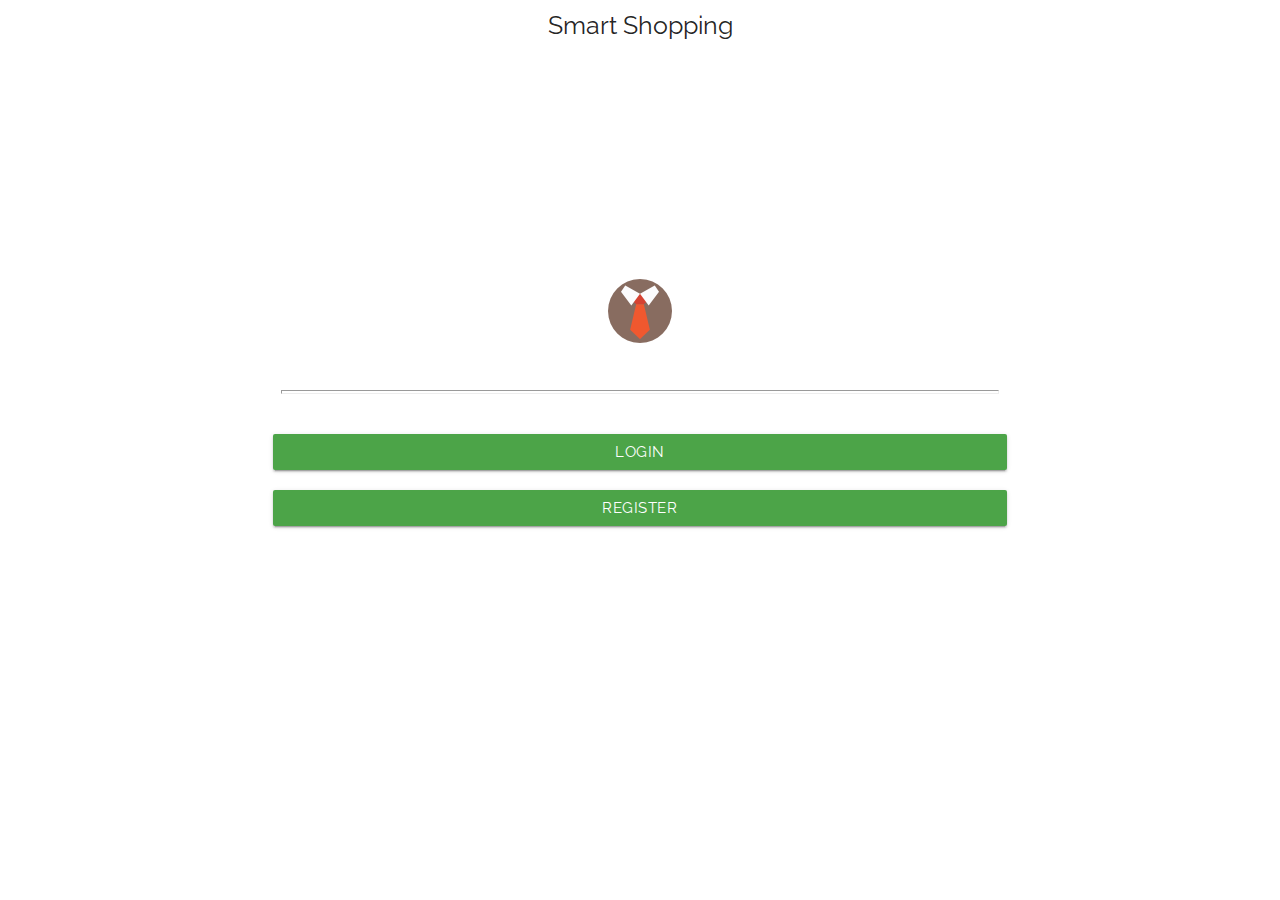
<file: index.html>
<!DOCTYPE html>
<html>
  <head>
    <meta charset="utf-8">
    <meta http-equiv="X-UA-Compatible" content="IE=edge">
    <meta name="viewport" content="width=device-width, initial-scale=1.0">

    <title>SmartShop</title>

    <link href="https://fonts.googleapis.com/icon?family=Material+Icons" rel="stylesheet">
    <link href="https://fonts.googleapis.com/css?family=Raleway:300,400,500,600,700" rel="stylesheet">

    <link rel="stylesheet" type="text/css" href="styles/materialize.css">
    <link rel="stylesheet" type="text/css" href="styles/style.css">

    <script type="text/javascript" src="scripts/jquery-3.3.1.js"></script>

    <link rel="manifest" href="/manifest.json">

    <!-- Add to home screen for Safari on iOS -->
    <meta name="apple-mobile-web-app-capable" content="yes">
    <meta name="apple-mobile-web-app-status-bar-style" content="black">
    <meta name="apple-mobile-web-app-title" content="Template PWA">
    <link rel="apple-touch-icon" href="images/icons/icon-152x152.png">
    <!-- Windows -->
    <meta name="msapplication-TileImage" content="images/icons/icon-144x144.png">
    <meta name="msapplication-TileColor" content="#2F3BA2">
    <link rel="icon"
         type="image/png"
         href="images/icons/icon-144x144.png">
  </head>
  <body>
  <center> <h5>Smart Shopping</h5></center>
    <main class="container">
      <div class="row">
        <div class="col s12">
          <center><div class="logo"><img src="images/logo.png" alt=""></div></center>
          <hr class="hr-rule">
        </div>

        <a class="waves-effect waves-light btn btn-shop" href="/login2.html">Login</a>
        <a class="waves-effect waves-light btn btn-shop" href="/register2.html">Register</a>
      </div>
    </main>

    <script type="text/javascript" src="scripts/app.js"></script>
    <script type="text/javascript" src="scripts/materialize.js"></script>
  </body>
</html>
</file>
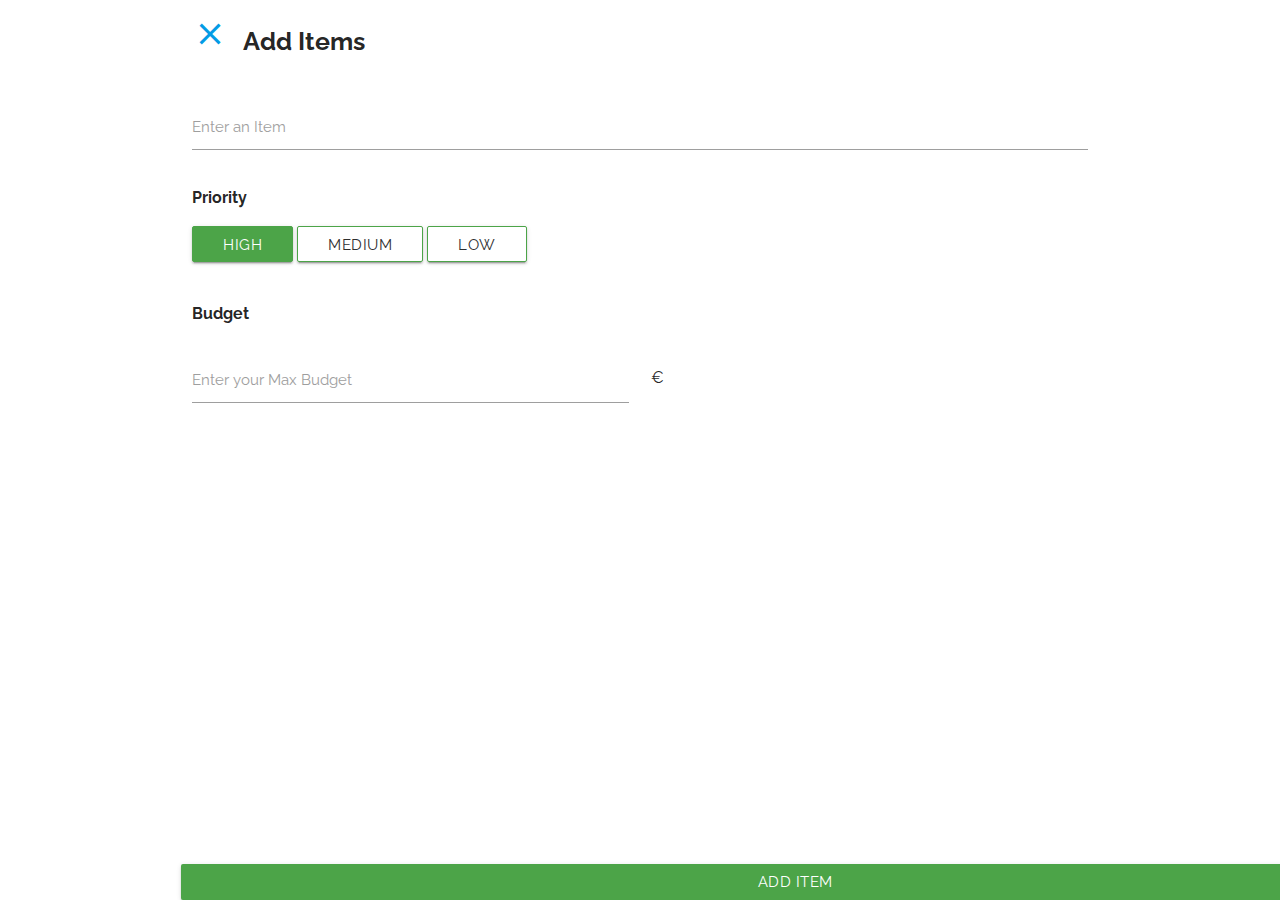
<file: addItem.html>
<!DOCTYPE html>
<html>
  <head>
    <meta charset="utf-8">
    <meta http-equiv="X-UA-Compatible" content="IE=edge">
    <meta name="viewport" content="width=device-width, initial-scale=1.0">

    <title>AddItem</title>

    <link href="https://fonts.googleapis.com/icon?family=Material+Icons" rel="stylesheet">

    <link href="https://fonts.googleapis.com/css?family=Raleway:300,400,500,600,700" rel="stylesheet">

    <link rel="stylesheet" type="text/css" href="../styles/materialize.css">
    
    <link rel="stylesheet" type="text/css" href="../styles/style.css">

    <script type="text/javascript" src="../scripts/jquery-3.3.1.js"></script>

    <link rel="manifest" href="../manifest.json">

    <!-- Add to home screen for Safari on iOS -->
    <meta name="apple-mobile-web-app-capable" content="yes">
    <meta name="apple-mobile-web-app-status-bar-style" content="black">
    <meta name="apple-mobile-web-app-title" content="Template PWA">
    <link rel="apple-touch-icon" href="images/icons/icon-152x152.png">
    <!-- Windows -->
    <meta name="msapplication-TileImage" content="images/icons/icon-144x144.png">
    <meta name="msapplication-TileColor" content="#2F3BA2">

    <link rel="icon"
         type="image/png"
         href="../images/icons/icon-144x144.png">
  </head>
  <body>

    <main class="container">
      <div class="row">
        <div class="col s12 top-bar">
           <a><i class="material-icons md-36 left">close</i></a>
           <h5 class="add-item-heading">Add Items</h5>
        </div>  

        <div class="input-field col s12">
          <input id="first_name" type="text" class="validate">
          <label for="item-name">Enter an Item</label>
        </div>

        <div class="col s12 column-bottom-margin">
          <p style="margin-bottom: 16px; font-weight: 700;" for="item-name">Priority</p>

          <a class="waves-effect waves-light btn btn-priority priority-active" href="">High</a>
          <a class="waves-effect waves-light btn btn-priority" href="">Medium</a>
          <a class="waves-effect waves-light btn btn-priority" href="">Low</a>
        </div>

        <div class="col s12 column-bottom-margin">
          <p style="font-weight: 700;" for="item-name">Budget</p>

          <div class="row">
            <div class="input-field col s6">
              <input id="budget" type="text" class="validate">
              <label for="budget">Enter your Max Budget</label>
            </div>
            <p style="margin-top: 24px;" class="col s6">€</p>
          </div>
          
        </div>

        <a class="waves-effect waves-light btn btn-additem" href="pages/itemList.html">Add Item</a>



        
        

      </div>
    </main>

    <script type="text/javascript" src="../scripts/app.js"></script>
     <script type="text/javascript" src="../scripts/materialize.js"></script>
  </body>
</html>
</file>
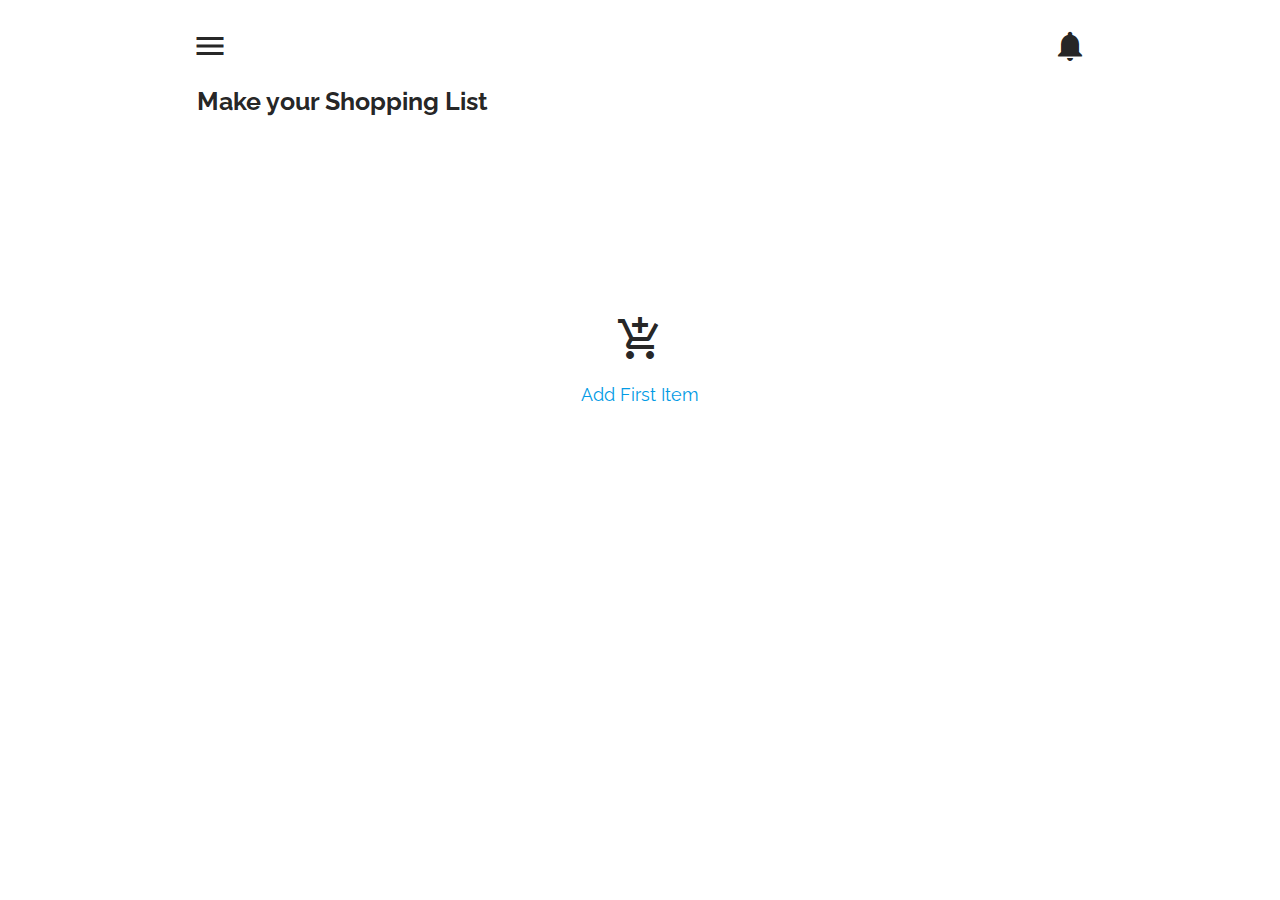
<file: enterList.html>
<!DOCTYPE html>
<html>
  <head>
    <meta charset="utf-8">
    <meta http-equiv="X-UA-Compatible" content="IE=edge">
    <meta name="viewport" content="width=device-width, initial-scale=1.0">

    <title>enterList</title>

    <link href="https://fonts.googleapis.com/icon?family=Material+Icons" rel="stylesheet">

    <link href="https://fonts.googleapis.com/css?family=Raleway:300,400,500,600,700" rel="stylesheet">

    <link rel="stylesheet" type="text/css" href="../styles/materialize.css">
    
    <link rel="stylesheet" type="text/css" href="../styles/style.css">

    <script type="text/javascript" src="../scripts/jquery-3.3.1.js"></script>

    <link rel="manifest" href="../manifest.json">

    <!-- Add to home screen for Safari on iOS -->
    <meta name="apple-mobile-web-app-capable" content="yes">
    <meta name="apple-mobile-web-app-status-bar-style" content="black">
    <meta name="apple-mobile-web-app-title" content="Template PWA">
    <link rel="apple-touch-icon" href="images/icons/icon-152x152.png">
    <!-- Windows -->
    <meta name="msapplication-TileImage" content="images/icons/icon-144x144.png">
    <meta name="msapplication-TileColor" content="#2F3BA2">

    <link rel="icon"
         type="image/png"
         href="../images/icons/icon-144x144.png">
  </head>
  <body>

    <main class="container">
      <div class="row">
        <div class="col s12 top-bar">
           <i class="material-icons md-36 left">menu</i>
           <i class="material-icons md-36 right">notifications</i>
        </div>  
        <h5 class="shop-list-head">
          Make your Shopping List
        </h5>

        <div class="add-item flex-container">
      
          <i class="material-icons md-48">add_shopping_cart</i>      
        </div>
          <a href="addItem.html"><p class="center-align" style="font-size: 18px;">Add First Item</p></a> 
        

      </div>
    </main>

    <script type="text/javascript" src="../scripts/app.js"></script>
     <script type="text/javascript" src="../scripts/materialize.js"></script>
  </body>
</html>
</file>
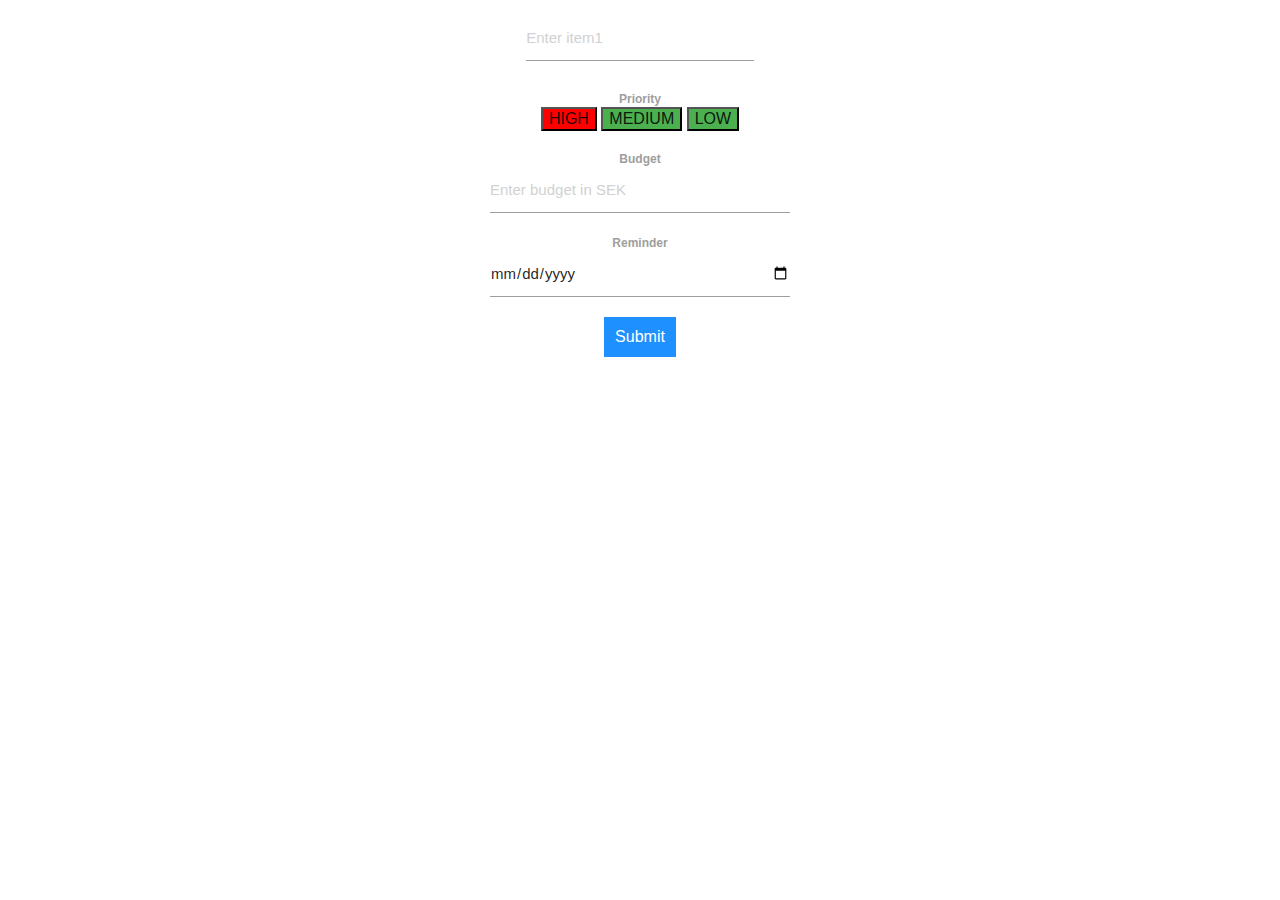
<file: home.html>
<!DOCTYPE html>
<html>
<head>
  <link rel="stylesheet" type="text/css" href="../styles/materialize.css">
  <link rel="stylesheet" type="text/css" href="../styles/style.css">
<meta name="viewport" content="width=device-width, initial-scale=1.0">
<style>
* {
  box-sizing: border-box;
}

body {
  font: 16px Arial;
}
h1 button {
    float: right;
    margin-left: -50%;
}
.autocomplete {
  /*the container must be positioned relative:*/
  position: relative;
  display: inline-block;
}

input {
  border: 1px solid transparent;
  background-color: #f1f1f1;
  padding: 10px;
  font-size: 16px;
}

input[type=text] {
  background-color: #f1f1f1;
  width: 100%;
}

input[type=submit] {
  background-color: DodgerBlue;
  color: #fff;
  cursor: pointer;
}

.autocomplete-items {
  position: absolute;
  border: 1px solid #d4d4d4;
  border-bottom: none;
  border-top: none;
  z-index: 99;
  /*position the autocomplete items to be the same width as the container:*/
  top: 100%;
  left: 0;
  right: 0;
}

.autocomplete-items div {
  padding: 10px;
  cursor: pointer;
  background-color: #fff;
  border-bottom: 1px solid #d4d4d4;
}

.autocomplete-items div:hover {
  /*when hovering an item:*/
  background-color: #e9e9e9;
}

.autocomplete-active {
  /*when navigating through the items using the arrow keys:*/
  background-color: DodgerBlue !important;
  color: #ffffff;
}
</style>
</head>

<body>
<center>
<!--Make sure the form has the autocomplete function switched off:-->
<form autocomplete="off" action="/insertitem.php" method="post">
  <div class="autocomplete" style="width:300px;">
    <div class="row">
      <div class="input-field col s10 offset-s1">
    <input id="item1" type="text" name="item1" placeholder="Enter item1"><br>
  </div>
</div>
    <label for="uname"><b>Priority</b></label><br>
     <button  type="submit" style="background-color: #FF0000">HIGH</button>
      <button  type="submit" style="background-color: #4CAF50">MEDIUM</button>
       <button  type="submit" style="background-color: #4CAF50">LOW</button><br><br>
    <!-- <input id="item1" type="text" name="priority" placeholder="Enter H,M or L"> -->
    <label for="uname"><b>Budget</b></label><br>
    <input id="item1" type="text" name="budget" placeholder="Enter budget in SEK">
    <label for="uname"><b>Reminder</b></label><br>
    <input type="date" name="date">
    <!--input id="item2" type="text" name="item2" placeholder="Enter item2"><br-->
  </div><br>
  <input type="submit">
</form>

<script>
function autocomplete(inp, arr) {
  /*the autocomplete function takes two arguments,
  the text field element and an array of possible autocompleted values:*/
  var currentFocus;
  /*execute a function when someone writes in the text field:*/
  inp.addEventListener("input", function(e) {
      var a, b, i, val = this.value;
      /*close any already open lists of autocompleted values*/
      closeAllLists();
      if (!val) { return false;}
      currentFocus = -1;
      /*create a DIV element that will contain the items (values):*/
      a = document.createElement("DIV");
      a.setAttribute("id", this.id + "autocomplete-list");
      a.setAttribute("class", "autocomplete-items");
      /*append the DIV element as a child of the autocomplete container:*/
      this.parentNode.appendChild(a);
      /*for each item in the array...*/
      for (i = 0; i < arr.length; i++) {
        /*check if the item starts with the same letters as the text field value:*/
        if (arr[i].substr(0, val.length).toUpperCase() == val.toUpperCase()) {
          /*create a DIV element for each matching element:*/
          b = document.createElement("DIV");
          /*make the matching letters bold:*/
          b.innerHTML = "<strong>" + arr[i].substr(0, val.length) + "</strong>";
          b.innerHTML += arr[i].substr(val.length);
          /*insert a input field that will hold the current array item's value:*/
          b.innerHTML += "<input type='hidden' value='" + arr[i] + "'>";
          /*execute a function when someone clicks on the item value (DIV element):*/
          b.addEventListener("click", function(e) {
              /*insert the value for the autocomplete text field:*/
              inp.value = this.getElementsByTagName("input")[0].value;
              /*close the list of autocompleted values,
              (or any other open lists of autocompleted values:*/
              closeAllLists();
          });
          a.appendChild(b);
        }
      }
  });
  /*execute a function presses a key on the keyboard:*/
  inp.addEventListener("keydown", function(e) {
      var x = document.getElementById(this.id + "autocomplete-list");
      if (x) x = x.getElementsByTagName("div");
      if (e.keyCode == 40) {
        /*If the arrow DOWN key is pressed,
        increase the currentFocus variable:*/
        currentFocus++;
        /*and and make the current item more visible:*/
        addActive(x);
      } else if (e.keyCode == 38) { //up
        /*If the arrow UP key is pressed,
        decrease the currentFocus variable:*/
        currentFocus--;
        /*and and make the current item more visible:*/
        addActive(x);
      } else if (e.keyCode == 13) {
        /*If the ENTER key is pressed, prevent the form from being submitted,*/
        e.preventDefault();
        if (currentFocus > -1) {
          /*and simulate a click on the "active" item:*/
          if (x) x[currentFocus].click();
        }
      }
  });
  function addActive(x) {
    /*a function to classify an item as "active":*/
    if (!x) return false;
    /*start by removing the "active" class on all items:*/
    removeActive(x);
    if (currentFocus >= x.length) currentFocus = 0;
    if (currentFocus < 0) currentFocus = (x.length - 1);
    /*add class "autocomplete-active":*/
    x[currentFocus].classList.add("autocomplete-active");
  }
  function removeActive(x) {
    /*a function to remove the "active" class from all autocomplete items:*/
    for (var i = 0; i < x.length; i++) {
      x[i].classList.remove("autocomplete-active");
    }
  }
  function closeAllLists(elmnt) {
    /*close all autocomplete lists in the document,
    except the one passed as an argument:*/
    var x = document.getElementsByClassName("autocomplete-items");
    for (var i = 0; i < x.length; i++) {
      if (elmnt != x[i] && elmnt != inp) {
        x[i].parentNode.removeChild(x[i]);
      }
    }
  }
  /*execute a function when someone clicks in the document:*/
  document.addEventListener("click", function (e) {
      closeAllLists(e.target);
  });
}

/*An array containing all the country names in the world:*/
var items = ["jacket","coat","socks"];

/*initiate the autocomplete function on the "myInput" element, and pass along the countries array as possible autocomplete values:*/
autocomplete(document.getElementById("item1"), items);
//autocomplete(document.getElementById("item2"), items);
</script>
<script type="text/javascript" src="../scripts/app.js"></script>
 <script type="text/javascript" src="../scripts/materialize.js"></script>
</body>
</html>
</file>
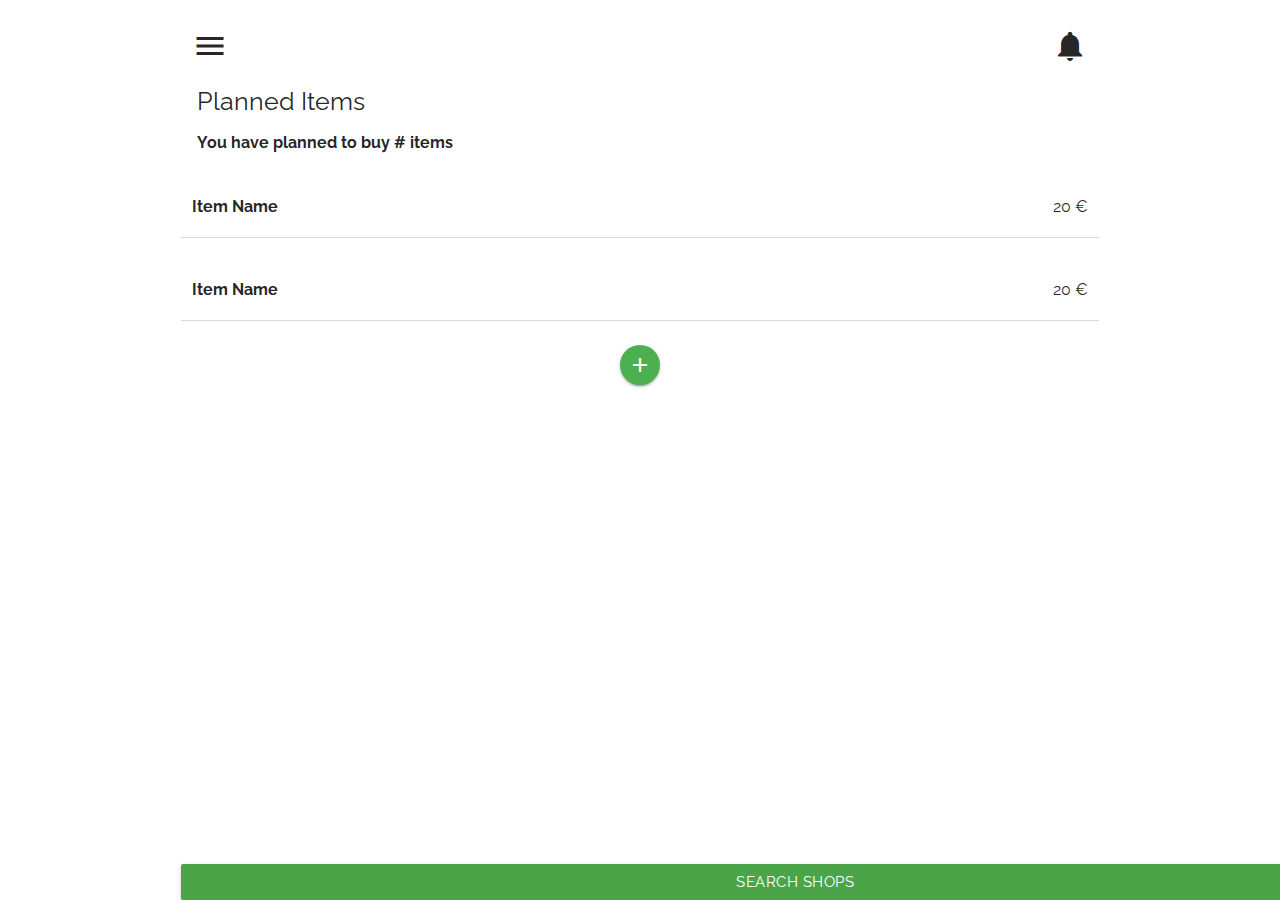
<file: ItemList.html>
<!DOCTYPE html>
<html>
  <head>
    <meta charset="utf-8">
    <meta http-equiv="X-UA-Compatible" content="IE=edge">
    <meta name="viewport" content="width=device-width, initial-scale=1.0">

    <title>ItemList</title>

    <link href="https://fonts.googleapis.com/icon?family=Material+Icons" rel="stylesheet">

    <link href="https://fonts.googleapis.com/css?family=Raleway:300,400,500,600,700" rel="stylesheet">

    <link rel="stylesheet" type="text/css" href="../styles/materialize.css">
    
    <link rel="stylesheet" type="text/css" href="../styles/style.css">

    <script type="text/javascript" src="../scripts/jquery-3.3.1.js"></script>

    <link rel="manifest" href="../manifest.json">

    <!-- Add to home screen for Safari on iOS -->
    <meta name="apple-mobile-web-app-capable" content="yes">
    <meta name="apple-mobile-web-app-status-bar-style" content="black">
    <meta name="apple-mobile-web-app-title" content="Template PWA">
    <link rel="apple-touch-icon" href="images/icons/icon-152x152.png">
    <!-- Windows -->
    <meta name="msapplication-TileImage" content="images/icons/icon-144x144.png">
    <meta name="msapplication-TileColor" content="#2F3BA2">

    <link rel="icon"
         type="image/png"
         href="../images/icons/icon-144x144.png">
  </head>
  <body>

    <main class="container">
      <div class="row">
        <div class="col s12 top-bar">
           <i class="material-icons md-36 left">menu</i>
           <i class="material-icons md-36 right">notifications</i>
        </div>  

        <div class="shop-list-head">
          <h5>
            Planned Items
          </h5>
          <p>You have planned to buy # items</p>
        </div>

        <div class="items-list">
          <div class="col s12">
            <p class="left text-bold">Item Name</p>
            <p class="right">20 €</p>
          </div>

          <div class="col s12">
            <p class="left text-bold">Item Name</p>
            <p class="right">20 €</p>
          </div>    
        </div>
        <div class="center-align">
          <a class="btn-floating btn waves-effect waves-light green"><i 
          class="material-icons">add</i></a>
        </div> 
        <a class="waves-effect waves-light btn btn-searchshops" href="pages/search_results.html">Search Shops</a>

      </div>
    </main>

    <script type="text/javascript" src="../scripts/app.js"></script>
     <script type="text/javascript" src="../scripts/materialize.js"></script>
  </body>
</html>
</file>
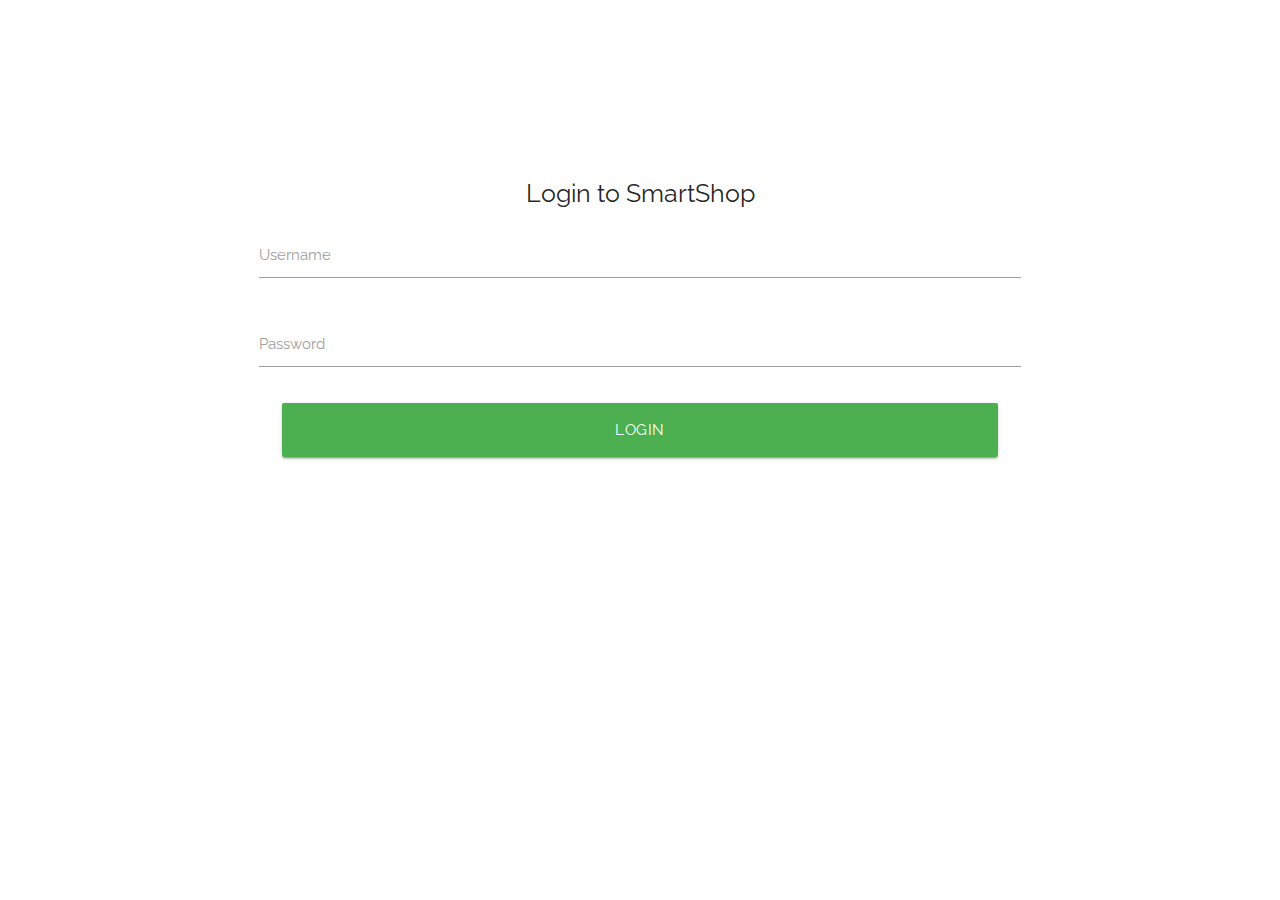
<file: login2.html>
<!DOCTYPE html>
<html>
  <head>
    <meta charset="utf-8">
    <meta http-equiv="X-UA-Compatible" content="IE=edge">
    <meta name="viewport" content="width=device-width, initial-scale=1.0">

    <title>SmartShop</title>

    <link href="https://fonts.googleapis.com/icon?family=Material+Icons" rel="stylesheet">
    <link href="https://fonts.googleapis.com/css?family=Raleway:300,400,500,600,700" rel="stylesheet">

    <link rel="stylesheet" type="text/css" href="../styles/materialize.css">
    <link rel="stylesheet" type="text/css" href="../styles/style.css">

    <script type="text/javascript" src="../scripts/jquery-3.3.1.js"></script>

    <link rel="manifest" href="../manifest.json">

    <!-- Add to home screen for Safari on iOS -->
    <meta name="apple-mobile-web-app-capable" content="yes">
    <meta name="apple-mobile-web-app-status-bar-style" content="black">
    <meta name="apple-mobile-web-app-title" content="Template PWA">
    <link rel="apple-touch-icon" href="images/icons/icon-152x152.png">
    <!-- Windows -->
    <meta name="msapplication-TileImage" content="images/icons/icon-144x144.png">
    <meta name="msapplication-TileColor" content="#2F3BA2">

    <link rel="icon"
         type="image/png"
         href="../images/icons/icon-144x144.png">
  </head>
  <body>
<form action="login.php" method="post">
    <main class="container">
      <div class="row">
        <div class="col s12">
          <h5 class="login-head center-align">Login to SmartShop</h5>
        </div>
        <div class="row">
          <div class="input-field col s10 offset-s1">
            <input id="username" type="text" name="username" class="validate">
            <label for="username">Username</label>
          </div>
        </div>
        <div class="row">
          <div class="input-field col s10 offset-s1">
            <input id="password" type="password" name="password" class="validate">
            <label for="password">Password</label>
          </div>
        </div>
      </div>
  <center>  <button class="waves-effect waves-light btn-large btn-login" type="submit" style="background-color: #4CAF50">LOGIN</button></center>
        <!-- <a type="submit" class="waves-effect waves-light btn-large btn-login" href="login.html">Login<i class="material-icons md-36 vertical-align">arrow_right_alt</i></a> -->
      </form>
      </div>
    </main>

    <script type="text/javascript" src="../scripts/app.js"></script>
    <script type="text/javascript" src="../scripts/materialize.js"></script>
  </body>
</html>
</file>
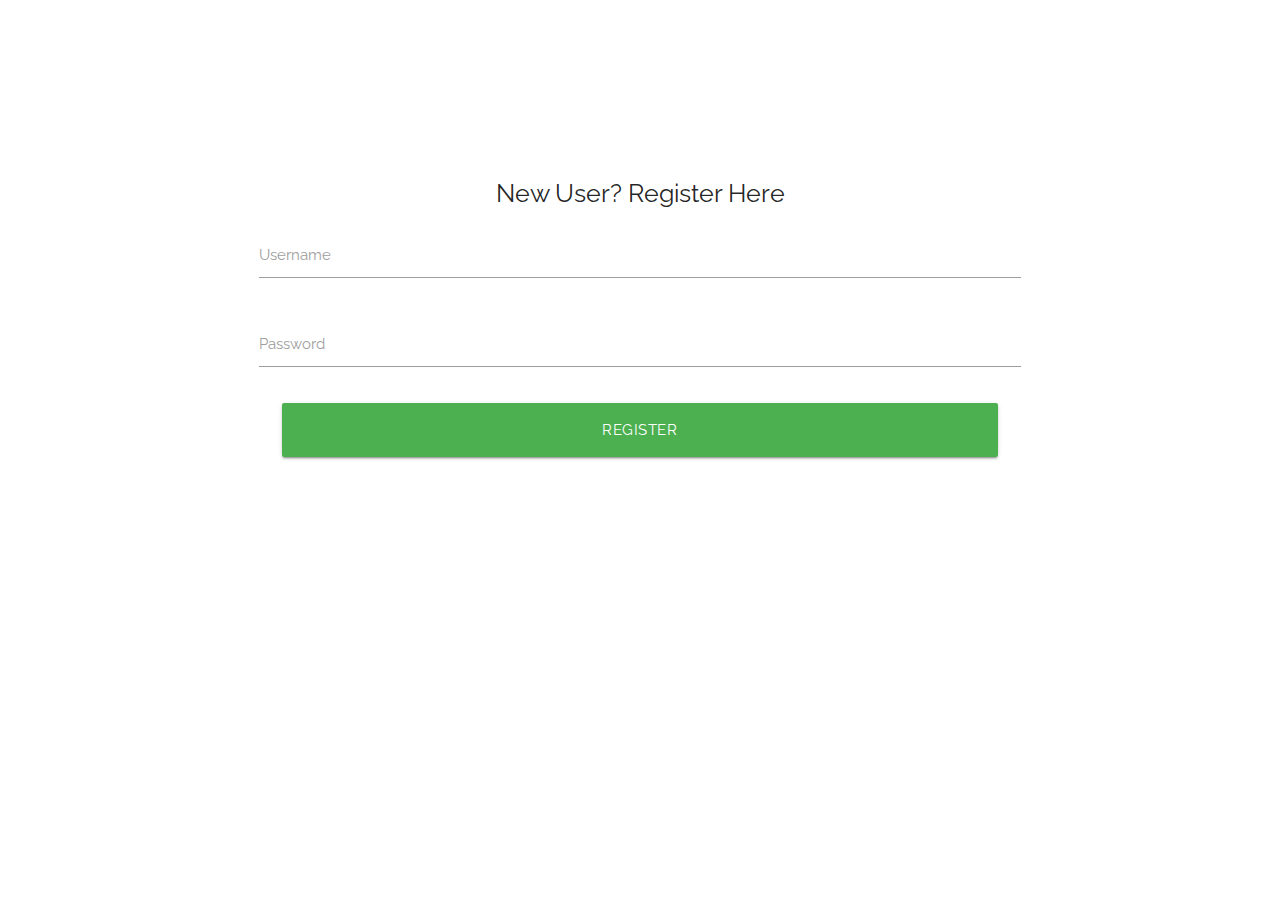
<file: register2.html>
<!DOCTYPE html>
<html>
  <head>
    <meta charset="utf-8">
    <meta http-equiv="X-UA-Compatible" content="IE=edge">
    <meta name="viewport" content="width=device-width, initial-scale=1.0">

    <title>Register to SmartShop</title>

    <link href="https://fonts.googleapis.com/icon?family=Material+Icons" rel="stylesheet">
    <link href="https://fonts.googleapis.com/css?family=Raleway:300,400,500,600,700" rel="stylesheet">

    <link rel="stylesheet" type="text/css" href="../styles/materialize.css">
    <link rel="stylesheet" type="text/css" href="../styles/style.css">

    <script type="text/javascript" src="../scripts/jquery-3.3.1.js"></script>

    <link rel="manifest" href="../manifest.json">

    <!-- Add to home screen for Safari on iOS -->
    <meta name="apple-mobile-web-app-capable" content="yes">
    <meta name="apple-mobile-web-app-status-bar-style" content="black">
    <meta name="apple-mobile-web-app-title" content="Template PWA">
    <link rel="apple-touch-icon" href="images/icons/icon-152x152.png">
    <!-- Windows -->
    <meta name="msapplication-TileImage" content="images/icons/icon-144x144.png">
    <meta name="msapplication-TileColor" content="#2F3BA2">

    <link rel="icon"
         type="image/png"
         href="../images/icons/icon-144x144.png">
  </head>
  <body>
  <form action="register.php" method="post">
    <main class="container">
      <div class="row">
        <div class="col s12">
          <h5 class="login-head center-align">New User? Register Here</h5>
        </div>
        <div class="row">
          <div class="input-field col s10 offset-s1">
            <input id="username"  name="username" type="text" class="validate">
            <label for="username">Username</label>
          </div>
        </div>
        <div class="row">
          <div class="input-field col s10 offset-s1">
            <input id="password" type="password" name="password" class="validate">
            <label for="password">Password</label>
          </div>
        </div>
      </div>
         <center>  <button class="waves-effect waves-light btn-large btn-login" type="submit" style="background-color: #4CAF50">REGISTER</button></center>
        <!-- <a class="waves-effect waves-light btn-large btn-login" href="login.html">Register<i class="material-icons md-36 vertical-align">arrow_right_alt</i></a> -->
      </div>
    </main>
  </form>
    <script type="text/javascript" src="../scripts/app.js"></script>
     <script type="text/javascript" src="../scripts/materialize.js"></script>
  </body>
</html>
</file>
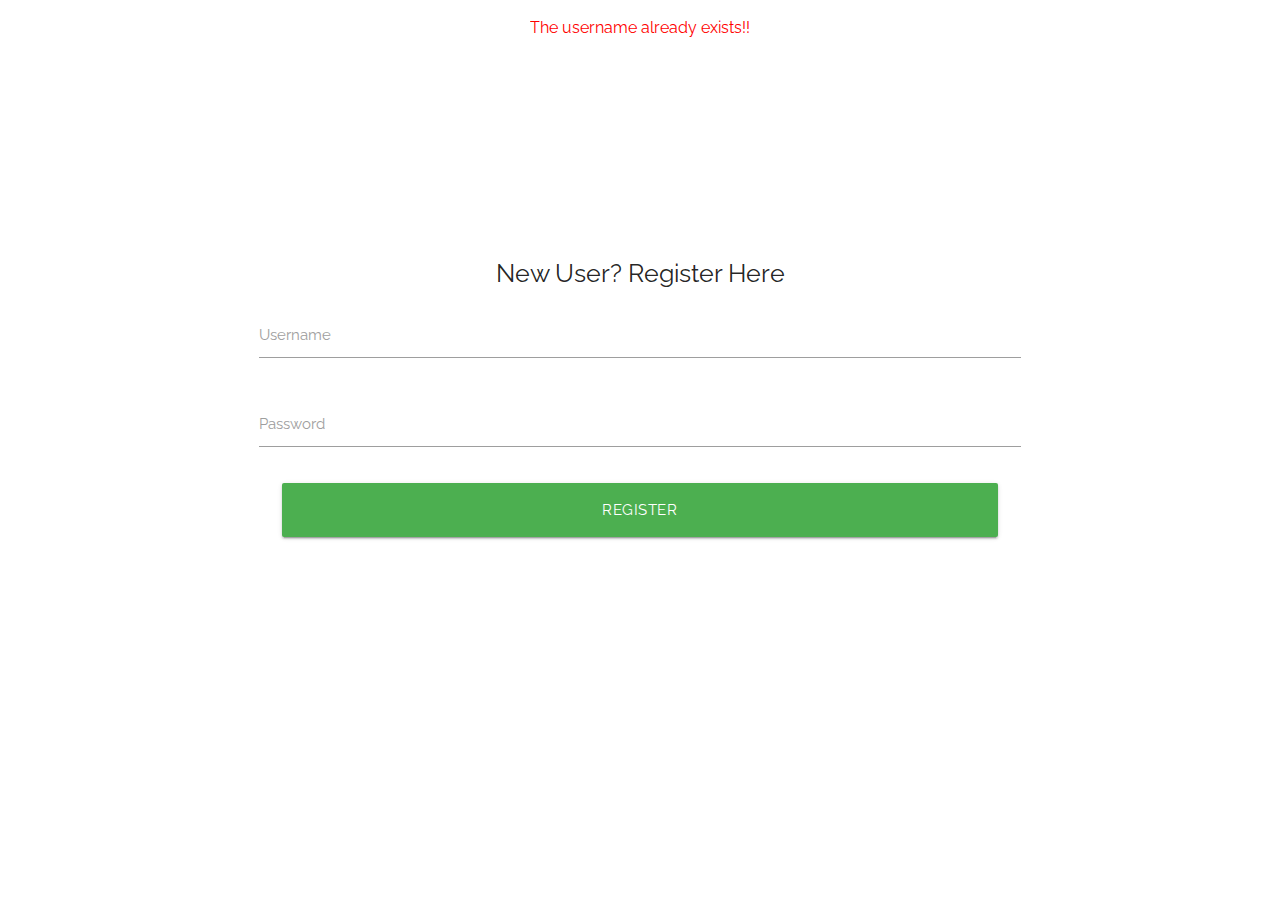
<file: registeragain.html>
<!DOCTYPE html>
<html>
  <head>
    <meta charset="utf-8">
    <meta http-equiv="X-UA-Compatible" content="IE=edge">
    <meta name="viewport" content="width=device-width, initial-scale=1.0">

    <title>Register to SmartShop</title>
    <center>
       <P  style="color:red">The username already exists!!</p><br></center>

    <link href="https://fonts.googleapis.com/icon?family=Material+Icons" rel="stylesheet">
    <link href="https://fonts.googleapis.com/css?family=Raleway:300,400,500,600,700" rel="stylesheet">

    <link rel="stylesheet" type="text/css" href="../styles/materialize.css">
    <link rel="stylesheet" type="text/css" href="../styles/style.css">

    <script type="text/javascript" src="../scripts/jquery-3.3.1.js"></script>

    <link rel="manifest" href="../manifest.json">

    <!-- Add to home screen for Safari on iOS -->
    <meta name="apple-mobile-web-app-capable" content="yes">
    <meta name="apple-mobile-web-app-status-bar-style" content="black">
    <meta name="apple-mobile-web-app-title" content="Template PWA">
    <link rel="apple-touch-icon" href="images/icons/icon-152x152.png">
    <!-- Windows -->
    <meta name="msapplication-TileImage" content="images/icons/icon-144x144.png">
    <meta name="msapplication-TileColor" content="#2F3BA2">

    <link rel="icon"
         type="image/png"
         href="../images/icons/icon-144x144.png">
  </head>
  <body>
  <form action="register.php" method="post">
    <main class="container">
      <div class="row">
        <div class="col s12">
          <h5 class="login-head center-align">New User? Register Here</h5>
        </div>
        <div class="row">
          <div class="input-field col s10 offset-s1">
            <input id="username"  name="username" type="text" class="validate">
            <label for="username">Username</label>
          </div>
        </div>
        <div class="row">
          <div class="input-field col s10 offset-s1">
            <input id="password" type="password" name="password" class="validate">
            <label for="password">Password</label>
          </div>
        </div>
      </div>
         <center>  <button class="waves-effect waves-light btn-large btn-login" type="submit" style="background-color: #4CAF50">REGISTER</button></center>
        <!-- <a class="waves-effect waves-light btn-large btn-login" href="login.html">Register<i class="material-icons md-36 vertical-align">arrow_right_alt</i></a> -->
      </div>
    </main>
  </form>
    <script type="text/javascript" src="../scripts/app.js"></script>
     <script type="text/javascript" src="../scripts/materialize.js"></script>
  </body>
</html>
</file>
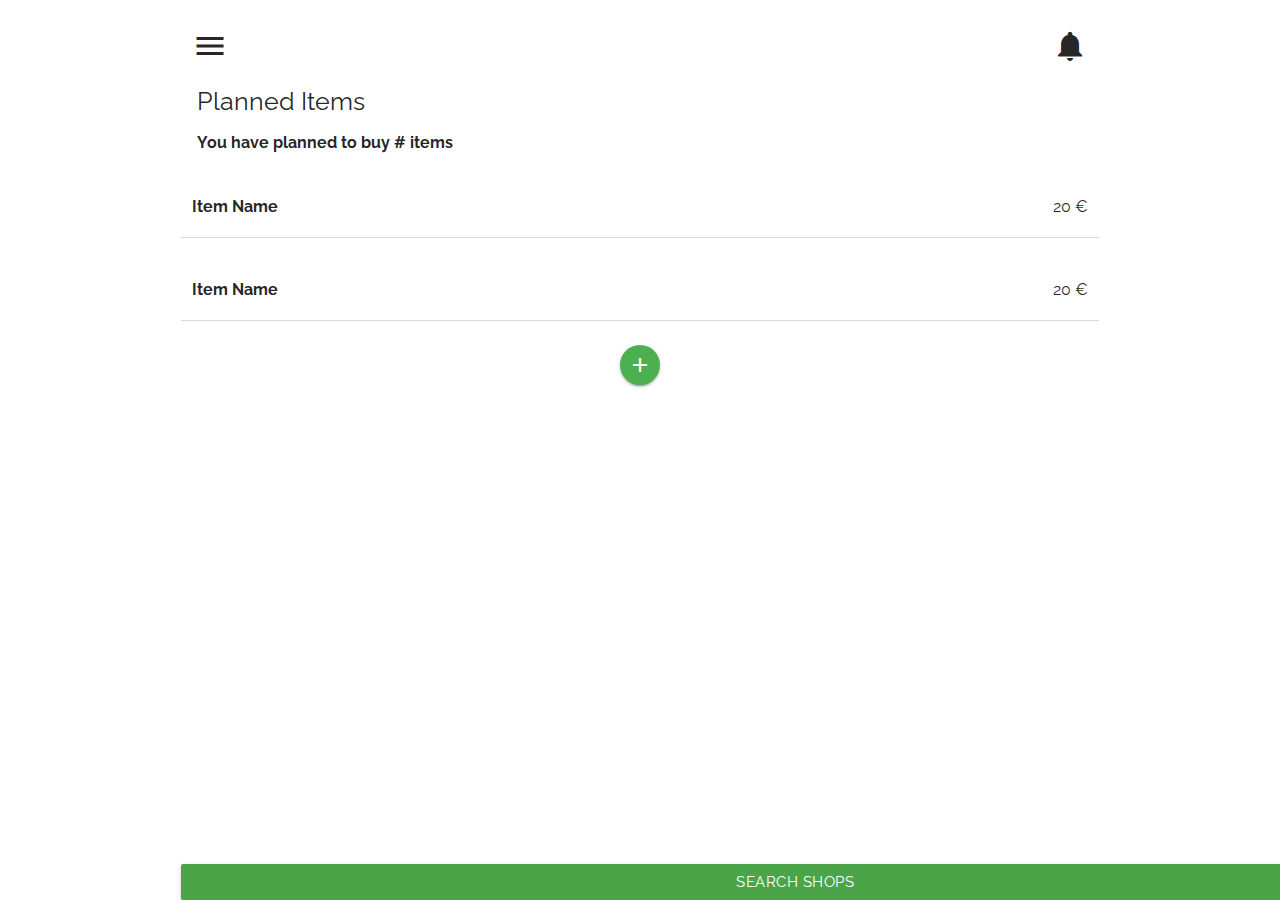
<file: results.html>
<!DOCTYPE html>
<html>
  <head>
    <meta charset="utf-8">
    <meta http-equiv="X-UA-Compatible" content="IE=edge">
    <meta name="viewport" content="width=device-width, initial-scale=1.0">

    <title>Results</title>

    <link href="https://fonts.googleapis.com/icon?family=Material+Icons" rel="stylesheet">

    <link href="https://fonts.googleapis.com/css?family=Raleway:300,400,500,600,700" rel="stylesheet">

    <link rel="stylesheet" type="text/css" href="../styles/materialize.css">
    
    <link rel="stylesheet" type="text/css" href="../styles/style.css">

    <script type="text/javascript" src="../scripts/jquery-3.3.1.js"></script>

    <link rel="manifest" href="../manifest.json">

    <!-- Add to home screen for Safari on iOS -->
    <meta name="apple-mobile-web-app-capable" content="yes">
    <meta name="apple-mobile-web-app-status-bar-style" content="black">
    <meta name="apple-mobile-web-app-title" content="Template PWA">
    <link rel="apple-touch-icon" href="images/icons/icon-152x152.png">
    <!-- Windows -->
    <meta name="msapplication-TileImage" content="images/icons/icon-144x144.png">
    <meta name="msapplication-TileColor" content="#2F3BA2">

    <link rel="icon"
         type="image/png"
         href="../images/icons/icon-144x144.png">
  </head>
  <body>

    <main class="container">
      <div class="row">
        <div class="col s12 top-bar">
           <i class="material-icons md-36 left">menu</i>
           <i class="material-icons md-36 right">notifications</i>
        </div>  

        <div class="shop-list-head">
          <h5>
            Planned Items
          </h5>
          <p>You have planned to buy # items</p>
        </div>

        <div class="items-list">
          <div class="col s12">
            <p class="left text-bold">Item Name</p>
            <p class="right">20 €</p>
          </div>

          <div class="col s12">
            <p class="left text-bold">Item Name</p>
            <p class="right">20 €</p>
          </div>    
        </div>
        <div class="center-align">
          <a class="btn-floating btn waves-effect waves-light green"><i 
          class="material-icons">add</i></a>
        </div> 
        <a class="waves-effect waves-light btn btn-searchshops" href="pages/search_results.html">Search Shops</a>

      </div>
    </main>

    <script type="text/javascript" src="../scripts/app.js"></script>
     <script type="text/javascript" src="../scripts/materialize.js"></script>
  </body>
</html>
</file>
<file: styles/style.css>
<style>
* {
	margin: 0;
	padding: 0;
}

body {
	font-family: 'Raleway', sans-serif;
	font-size: 16px;
	font-weight: 400;
}

.card {
  margin: 15px;
}

.logo {
	margin-top: 230px;
	margin-bottom: 40px;
}

.hr-rule {
	margin-bottom: 40px;
	width: 80%;
	height: 2px;
}

.btn-shop {
	display: block;
	width: 80%;
	margin: 0 auto;
	margin-bottom: 20px;
	background-color: #4CA448;
}

.text-bold {
	font-weight: 700;
}

a {
	text-decoration: none;
}



/* Rules for sizing the icon. */
.material-icons.md-18 { font-size: 18px; }
.material-icons.md-24 { font-size: 24px; }
.material-icons.md-36 { font-size: 36px; }
.material-icons.md-48 { font-size: 48px; }

/* Rules for using icons as black on a light background. */
.material-icons.md-dark { color: rgba(0, 0, 0, 0.54); }
.material-icons.md-dark.md-inactive { color: rgba(0, 0, 0, 0.26); }

/* Rules for using icons as white on a dark background. */
.material-icons.md-light { color: rgba(255, 255, 255, 1); }
.material-icons.md-light.md-inactive { color: rgba(255, 255, 255, 0.3); }


.flex-container {
	display: block;
}

.vertical-align {
	vertical-align: bottom;
}

.row {
	margin-bottom: 8px;
}

.flex-container {
	display: flex;
	justify-content: center;
}

/* Login and Register Page */

.login-head, .register-head {
	margin-top: 180px;
}

.btn-login, .btn-register {
	display: block;
	width: 80%;
	margin: 0 auto;
	background-color: #4CA448;
}

/* enterList */

.top-bar {
	margin-top: 16px;
	margin-bottom: 24px;
}

.shop-list-head {
	margin-left: 16px;
	margin-bottom: 24px;
	font-weight: bold;
}

.add-item {
	margin-top: 200px;
	margin-bottom: 16px;
}

/* add items heading */

.add-item-heading {
	font-weight: 700;
}

.btn-priority {
	background-color: #fff;
	border: 1px solid #4CA448;
	color: #2e2e2e;
}

.priority-active {
	background-color: #4CA448;
	color: #fff;
}

.btn-additem, .btn-searchshops {
	display: block;
	width: 96%;
	position: absolute;
	bottom: 0;
	background-color: #4CA448;
}

.column-bottom-margin {
	margin-bottom: 24px;
}

/* Item List */

.items-list div {
	margin-bottom: 24px;
	border-bottom: 1px solid #d9d9d9;
}

.items-list div p {
	margin-bottom: 18px;
}
</style>
</file>
